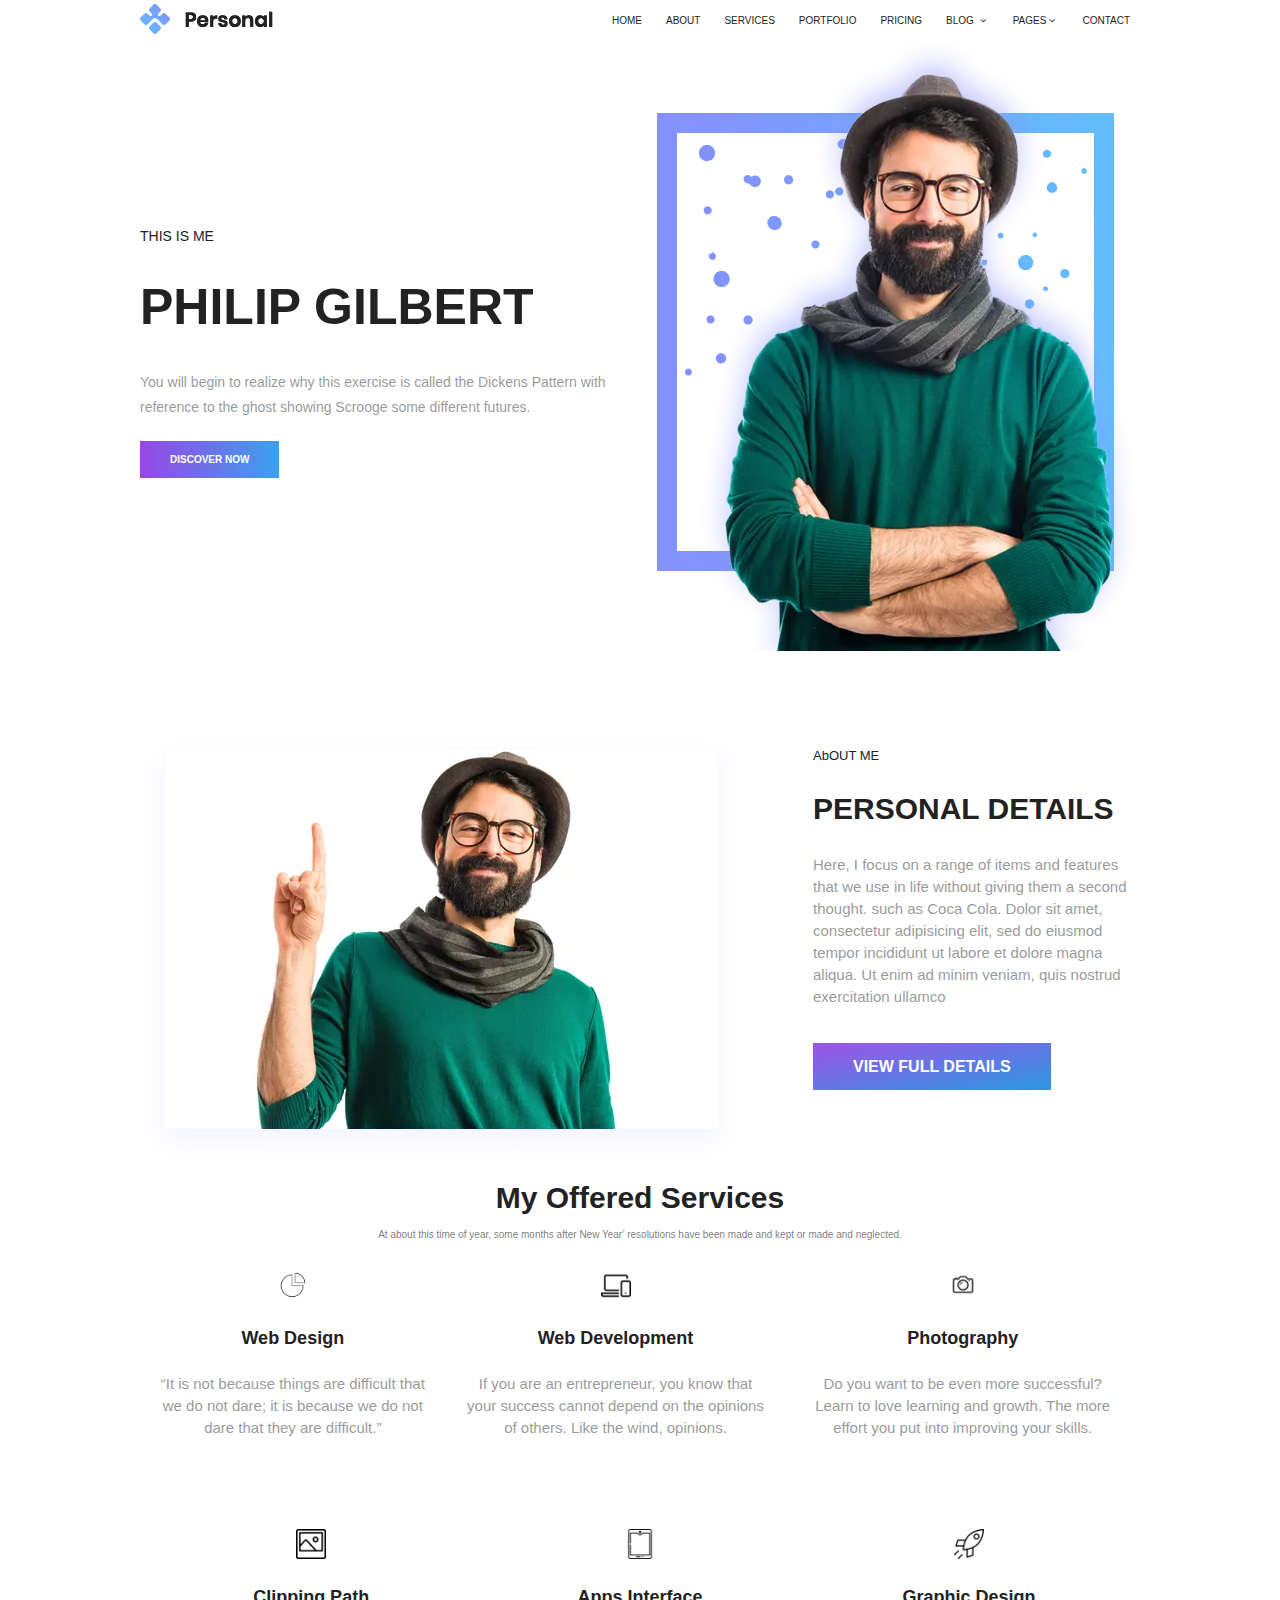
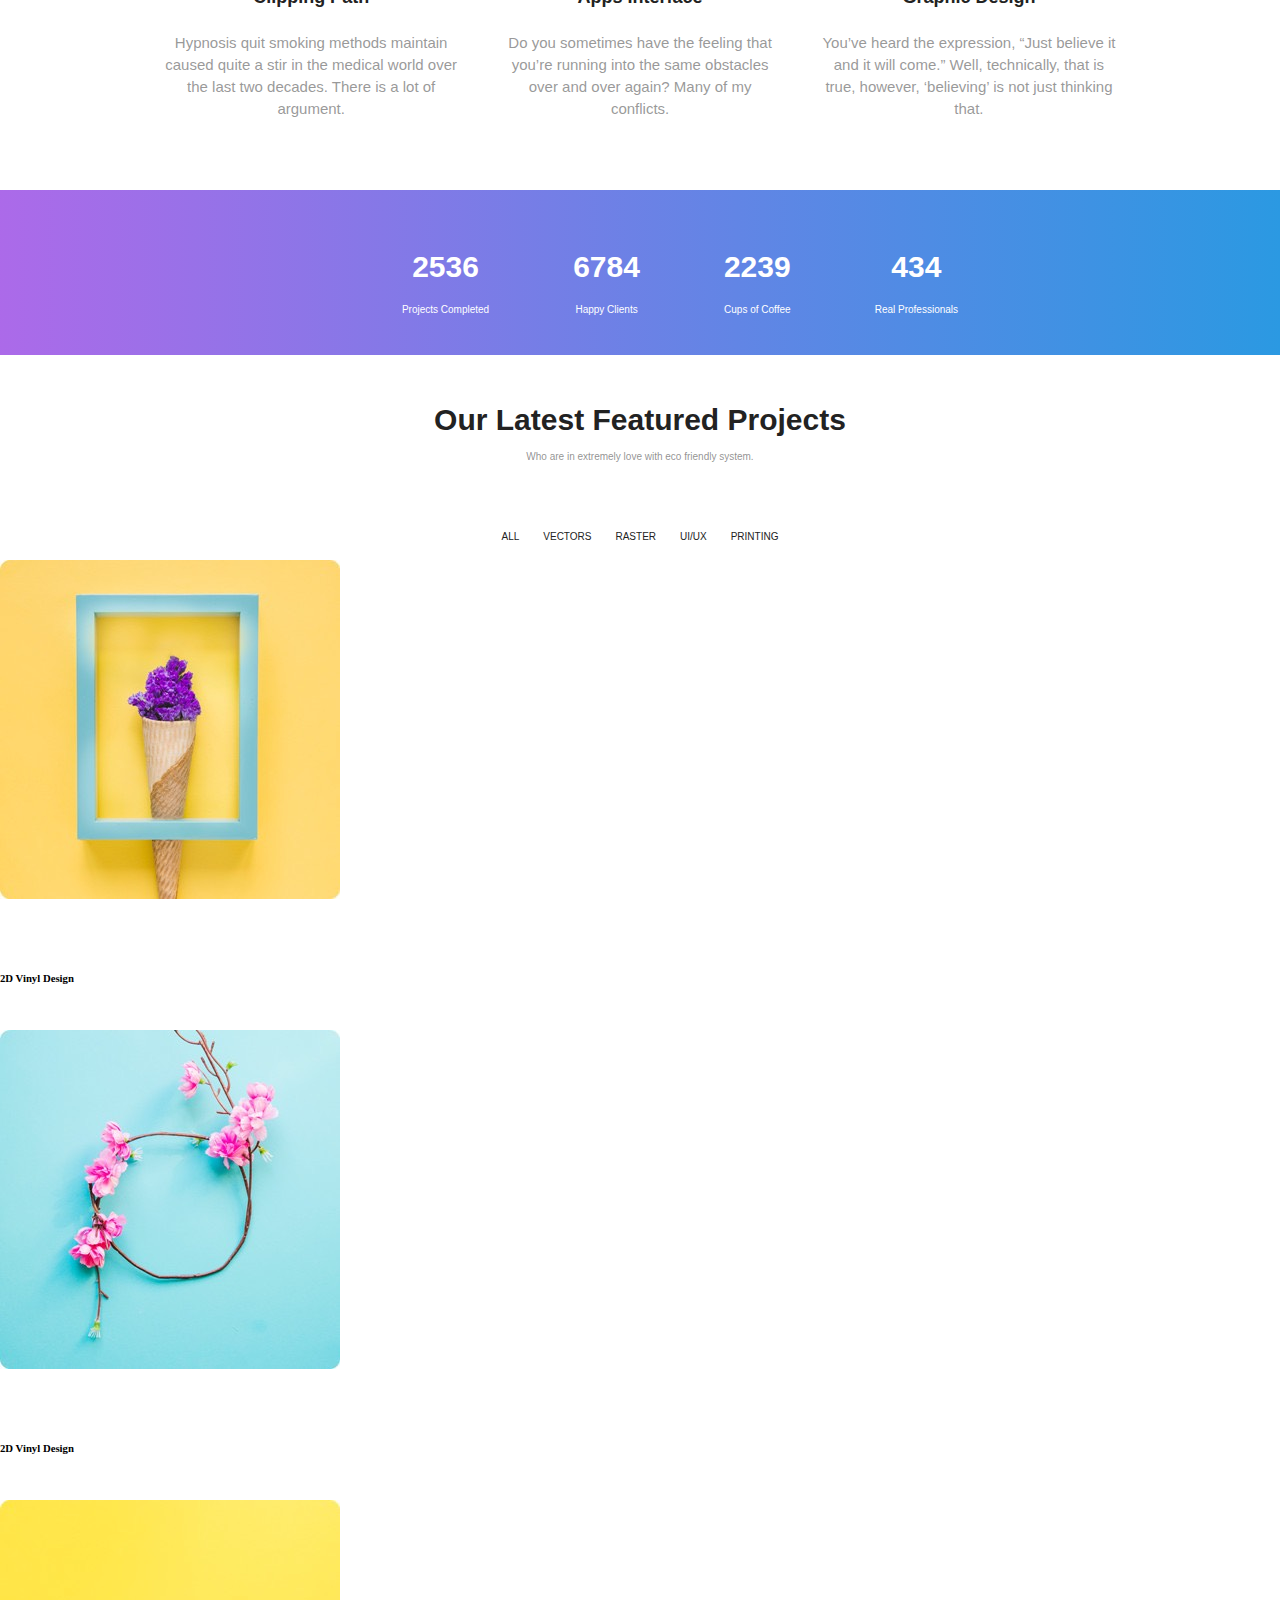
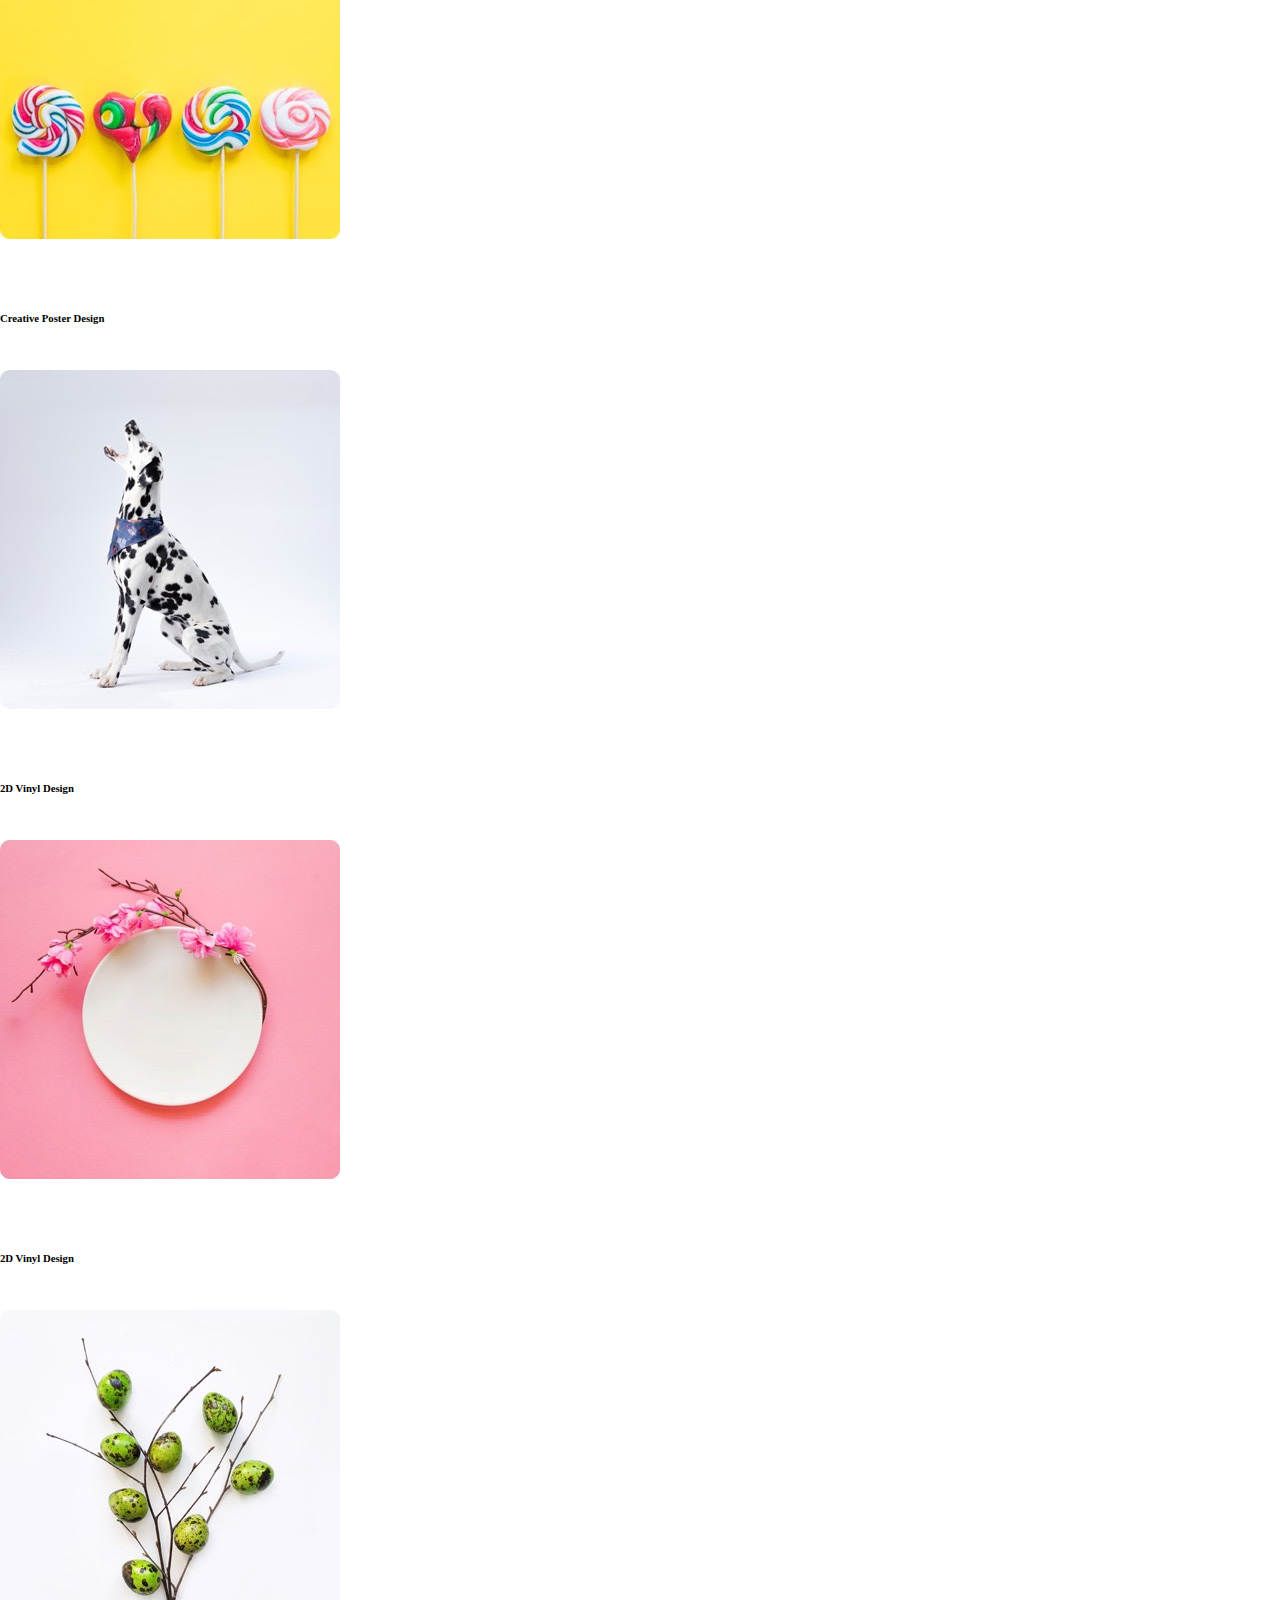
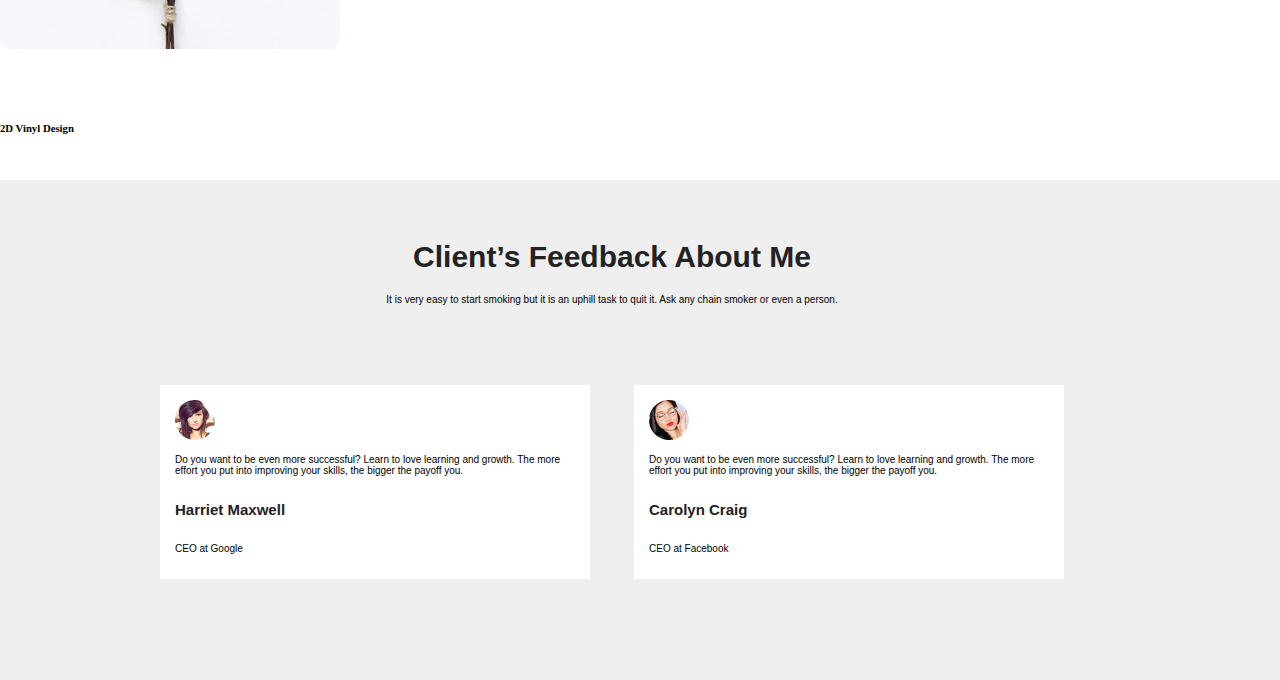
<file: index.html>
<!DOCTYPE html>
<html lang="en">
  <head>
    <meta charset="UTF-8" />
    <meta http-equiv="X-UA-Compatible" content="IE=edge" />
    <meta name="viewport" content="width=device-width, initial-scale=1.0" />
    <title>Personal Project</title>
    <link rel="stylesheet" href="style.css" />
    <link
      rel="stylesheet"
      href="https://cdnjs.cloudflare.com/ajax/libs/font-awesome/4.7.0/css/font-awesome.min.css"
    />
  </head>

  <body>
    <!-- Header section -->
    <header>
      <div class="container">
        <img src="images/logo.png.webp" alt="Personal" />
        <!-- navigation bar -->
        <nav>
          <ul>
            <li><a href="#">HOME</a></li>
            <li><a href="#about">ABOUT</a></li>
            <li><a href="#services">SERVICES</a></li>
            <li><a href="#">PORTFOLIO</a></li>
            <li><a href="#">PRICING</a></li>
            <li>
              <a href="#"
                >BLOG <i class="fa fa-angle-down" aria-hidden="true"></i
              ></a>
              <ul>
                <li><a href="#">Blog Home</a></li>
                <li><a href="#">Blog Single</a></li>
              </ul>
            </li>
            <li>
              <a href="#"
                >PAGES<i class="fa fa-angle-down" aria-hidden="true"></i
              ></a>
              <ul>
                <li><a href="#">Elements</a></li>
                <li>
                  <a href="#">Level 2</a>
                  <ul>
                    <li><a href="#">Item One</a></li>
                    <li><a href="#">Item Two</a></li>
                  </ul>
                </li>
              </ul>
            </li>
            <li><a href="#">CONTACT</a></li>
          </ul>
        </nav>
      </div>
    </header>

    <!-- Main section -->

    <!-- main section 1 -->
    <main>
      <section id="this-is-me" class="describe">
        <div class="container">
          <div class="thisisme-describe">
            <span>THIS IS ME</span>
            <h1>PHILIP GILBERT</h1>
            <p>
              You will begin to realize why this exercise is called the Dickens
              Pattern with
              <br />
              reference to the ghost showing Scrooge some different futures.
            </p>
            <a href="#">DISCOVER NOW</a>
          </div>
          <div class="hero">
            <img src="images/hero-img.png" alt="hero" />
          </div>
        </div>
      </section>

      <!-- main section 2 -->
      <section id="about" class="about-me">
        <div class="container">
          <div class="about-img">
            <img src="images/about-img.png" alt="" />
          </div>
          <div class="personal-details">
            <span>AbOUT ME</span>
            <h2>PERSONAL DETAILS</h2>
            <p>
              Here, I focus on a range of items and features that we use in life
              without giving them a second thought. such as Coca Cola. Dolor sit
              amet, consectetur adipisicing elit, sed do eiusmod tempor
              incididunt ut labore et dolore magna aliqua. Ut enim ad minim
              veniam, quis nostrud exercitation ullamco
            </p>
            <a href="#">VIEW FULL DETAILS</a>
          </div>
        </div>
      </section>
      <!-- main section 3 -->

      <div class="offered-services">
        <h3>My Offered Services</h3>
        <p>
          At about this time of year, some months after New Year’ resolutions
          have been made and kept or made and neglected.
        </p>
      </div>
      <section id="services" class="mainlevel-3">
        <div class="container">
          <div class="single-services">
            <div class="div-top">
              <div class="web-design">
                <a href="#"><img src="images/pie-chart.png" alt="" /></a>
                <a href="#"><h4>Web Design</h4></a>
                <p>
                  “It is not because things are difficult that we do not dare;
                  it is because we do not dare that they are difficult.”
                </p>
              </div>
              <div class="web-development">
                <a href="#"><img src="images/laptop-phone.png" alt="" /></a>
                <a href="#"><h4>Web Development</h4></a>
                <p>
                  If you are an entrepreneur, you know that your success cannot
                  depend on the opinions of others. Like the wind, opinions.
                </p>
              </div>
              <div class="photography">
                <a href="#"><img src="images/camera.png" alt="" /></a>
                <a href="#"><h4>Photography</h4></a>
                <p>
                  Do you want to be even more successful? Learn to love learning
                  and growth. The more effort you put into improving your
                  skills.
                </p>
              </div>
            </div>
            <div class="div-bottom">
              <div class="clipping-path">
                <a href="#"><img src="images/picture.png" alt="" /></a>
                <a href="#"><h4>Clipping Path</h4></a>
                <p>
                  Hypnosis quit smoking methods maintain caused quite a stir in
                  the medical world over the last two decades. There is a lot of
                  argument.
                </p>
              </div>
              <div class="apps-interface">
                <a href="#"><img src="images/tablet.png" alt="" /></a>
                <a href="#"><h4>Apps Interface</h4></a>
                <p>
                  Do you sometimes have the feeling that you’re running into the
                  same obstacles over and over again? Many of my conflicts.
                </p>
              </div>
              <div class="graphic-design">
                <a href="#"><img src="images/rocket.png" alt="" /></a>
                <a href="#"><h4>Graphic Design</h4></a>
                <p>
                  You’ve heard the expression, “Just believe it and it will
                  come.” Well, technically, that is true, however, ‘believing’
                  is not just thinking that.
                </p>
              </div>
            </div>
          </div>
        </div>
      </section>

      <!-- main section 4 -->
      <section id="statics" class="static-items">
        <!-- <div class="container"> -->
        <div class="statics-item">
          <div>
            <h1>2536</h1>
            <p>Projects Completed</p>
          </div>

          <div>
            <h1>6784</h1>
            <p>Happy Clients</p>
          </div>

          <div>
            <h1>2239</h1>
            <p>Cups of Coffee</p>
          </div>
          <div>
            <h1>434</h1>
            <p>Real Professionals</p>
          </div>
        </div>
        <!-- </div> -->
      </section>

      <section id="projects" class="featured-projects">
        <div class="project-title">
          <h1>Our Latest Featured Projects</h1>
          <p>Who are in extremely love with eco friendly system.</p>
        </div>
        <div class="project-items">
          <ul>
            <li><a href="#">ALL</a></li>
            <li><a href="#">VECTORS</a></li>
            <li><a href="#">RASTER</a></li>
            <li><a href="#">UI/UX</a></li>
            <li><a href="#">PRINTING</a></li>
          </ul>
        </div>
        <div class="projects-pics">
          <div>
            <img src="images/p1.jpg" alt="" />
            <div class="overlay">
              <div class="content">
                <img src="images/preview.png" alt="">
              </div>
            <h6>2D Vinyl Design</h6>
            <p>vector</p>
          </div>
          <div>
            <img src="images/p2.jpg" alt="" />
            <div class="overlay">
              <div class="content">
                <img src="images/preview.png" alt="">
              </div>
            <h6>2D Vinyl Design</h6>
            <p>vector</p>
          </div>

          <div>
            <img src="images/p3.jpg" alt="" />
            <div class="overlay">
              <div class="content">
                <img src="images/preview.png" alt="">
              </div>
            <h6>Creative Poster Design</h6>
            <p>Agency</p>
          </div>

          <div>
            <img src="images/p4.jpg" alt="" />
            <div class="overlay">
              <div class="content">
                <img src="images/preview.png" alt="">
              </div>
            <h6>2D Vinyl Design</h6>
            <p>vector</p>
          </div>
          <div>
            <img src="images/p5.jpg" alt="" />
            <div class="overlay">
              <div class="content">
                <img src="images/preview.png" alt="">
              </div>
            <h6>2D Vinyl Design</h6>
            <p>vector</p>
          </div>
          <div>
            <img src="images/p6.jpg" alt="" />
            <div class="overlay">
              <div class="content">
                <img src="images/preview.png" alt="">
              </div>
            </div>
            <h6>2D Vinyl Design</h6>
            <p>vector</p>
          </div>
        </div>
      </section>

      <section id="Clients-feedback">
        <div class="container">
          <div class="feedback-about-me">
            <div class="feedback-title">
              <h1>Client’s Feedback About Me</h1>
              <p>
                It is very easy to start smoking but it is an uphill task to
                quit it. Ask any chain smoker or even a person.
              </p>
            </div>

            <div class="user-feedback">
              <img src="images/user1.png" alt="" />
              <p>
                Do you want to be even more successful? Learn to love learning
                and growth. The more effort you put into improving your skills,
                the bigger the payoff you.
              </p>
              <h6><a href="#">Harriet Maxwell</a></h6>
              <p>CEO at Google</p>
            </div>
            <div class="user-feedback">
              <img src="images/user2.png" alt="" />
              <p>
                Do you want to be even more successful? Learn to love learning
                and growth. The more effort you put into improving your skills,
                the bigger the payoff you.
              </p>
              <h6> <a href="#">Carolyn Craig</a></h6>
              <p>CEO at Facebook</p>
            </div>
          </div>

          <div></div>
        </div>
      </section>
    </main>
  </body>
</html>
</file>
<file: style.css>
/* General Styles */
body {
  margin: 0;
}

a,
span,
h1,
h2,
h3,
h4,
h5,
p {
  font-family: "Poppins", sans-serif;
  font-size: 10px;
  font-weight: 500;
  color: #222;
}

a {
  text-decoration: none;
}

.container {
  width: 1000px;
  margin: 0 auto;
}

/* Header styles */
header {
  background-color: white;
}

header .container {
  display: flex;
  align-items: center;
  justify-content: space-between;
}

nav {
  display: inline-block;
}

nav ul {
  list-style: none;
  margin: 0;
  padding: 0;
}

nav li {
  display: inline-block;
  padding: 10px;
  position: relative;
  width: max-content;
}

 header nav > ul > li {
  color: blueviolet;
}
/* Menu Level 2 */
header nav > ul > li > ul {
  display: block;
  background-color: rgb(255, 255, 255);
  position: absolute;
  top: 100%;
  right: 0;

  opacity: 0;
  visibility: hidden;

  transition-property: all;
  transition-duration: 0.3s;
  transition-delay: 0.5s;

}

nav li:hover > a {
  color: blueviolet;
}

header nav > ul > li > ul > li > a {
  padding-right: 50px;
}



header nav > ul > li:hover > ul {
  opacity: 1;
  visibility: visible;
  
}

header nav > ul > li > ul > li > ul {
  display: none;
  background-color: rgb(255, 253, 253);
  position: absolute;
  top: 0%;
  right: 100%;
}

header nav > ul > li > ul > li:hover > ul {
  display: block;
}

header nav > ul > li > ul > li > ul > li > a {
  padding-right: 30px;
}

header nav > ul > li{
  color: rgb(147, 76, 213);
}
.fa-angle-down{
  margin: 3px;
}
/* Main */

main .container {
  display: flex;
  align-items: center;
  justify-content: space-between;
}

.thisisme-describe span {
  font-size: 14px;
  color: #222222;
}

.thisisme-describe h1 {
  font-size: 50px;
  font-weight: 700;
}

.thisisme-describe p {
  font-size: 14px;
  color: #777777bf;
  line-height: 25px;
  padding-bottom: 15px;
}

.thisisme-describe a {
  border: none;
  font-weight: bold;
  margin-top: 16px;
  padding: 13px 30px;
  background-image: linear-gradient(
    to right,
    rgba(137, 43, 226, 0.87),
    rgb(59, 161, 239)
  );
  color: white;
}

.thisisme-describe a:hover {
  box-shadow: 0px 15px 16px rgba(95, 48, 146, 0.179);
}

/* Main level 2 */
#about {
  background-color: rgb(255, 255, 255);
}

.about-img img {
  margin-left: 0;
  margin-top: 80px;
  margin-right: 70px;
}

.personal-details span {
  font-size: 13px;
  color: #222222;
}
.personal-details h2 {
  font-size: 30px;
  font-weight: 600;
  line-height: 40px;
}
.personal-details p {
  font-size: 15px;
  color: #777777bf;
  line-height: 22px;
  margin-bottom: 50px;
  white-space: break-space;
}
.personal-details a {
  font-weight: 700;
  background: linear-gradient(
    to right bottom,
    rgba(145, 58, 226, 0.87),
    rgb(43, 153, 226)
  );
  padding: 15px 40px;
  color: white;
  font-size: 16px;
}
.personal-details a:hover {
  box-shadow: 0px 15px 16px rgba(95, 48, 146, 0.179);
}

/* main level 3 */
#services {
  display: flex;
  align-items: center;
  justify-content: space-between;
}

/* mainup-3 */
.offered-services {
  text-align: center;
}
.offered-services h3 {
  font-size: 30px;
  font-weight: 600;
  line-height: 2px;
}

.offered-services p {
  text-align: center;
  color: rgba(34, 34, 34, 0.611);
}

/* mainbottom-3 */
.single-services {
  display: flex;
  align-items: center;
  justify-content: center;
  flex-direction: column;
}

.div-top, 
.div-bottom{
  display: flex;
  flex-direction: row;
  align-items: center;
  justify-content: center;
  text-align: center; 
} 

.single-services div > div{
  margin: 20px;
}

#services {
  transition-property: all;
  transition-delay: 0.4s;
  transition-duration: .5s;
  transition-timing-function: ease-in-out;
}
#services{
  color: rgb(255, 0, 0);
}

.div-top  img{
  width: 30px;
}
.div-bottom img{
  width: 30px;
}

.single-services h4{
  font-size: large;
  font-weight: bold;
}
.single-services p{
  font-size: 15px;
  color: #777777bf;
  line-height: 22px;
  margin-bottom: 50px;
}


/* main section 4 */
#statics {
  background: linear-gradient(
    to right ,
    rgba(145, 58, 226, 0.757),
    rgb(43, 153, 226)
  );
  text-align: center;
}

.statics-item {
  margin-left: 80px;
}
.statics-item div{
  display: inline-block;
  margin: 40px;
}

.statics-item div h1 ,p{
  color: white;
} 
.statics-item h1 {
  font-size: 30px;
  font-weight: 600;
}
.statics-item p{
  margin: 0;
}


/* section 4 or 5 */

.project-title {
  text-align: center;
  margin: 5%;
}
.project-title h1{
  margin: 30px 0;
  font-size: 30px ;
  font-weight: 600; 
  line-height: 2px;
}
.project-title p{
  color: rgba(34, 34, 34, 0.51);
}

.project-items ul > li a:hover {
  color: blueviolet;
}

.project-items ul{
  text-align: center;
  margin-right: 20px;
  
}
.project-items ul li{
  list-style: none;
  display: inline-block;
  margin-right: 20px;
}

.projects-pics {
  
  display: flex;
  justify-content: space-between;
  align-items: center;
  flex-wrap: wrap;
  width: 1300px;
  margin: 0 auto;
}

.projects-pics, .feedback-about-me p{
  color: black;
}



/* Client’s Feedback About Me */
#Clients-feedback{
  background-color: rgba(215, 215, 215, 0.395);
  height: 500px;
}
.feedback-about-me > .feedback-title{
 text-align: center;
 margin: 60px;
}
.feedback-about-me > .feedback-title h1 {
  font-size: 30px;
  font-weight: 600;
} 

.user-feedback{
  background-color: rgb(255, 255, 255) ;
  width: 400px;
  display: inline-block;
  margin: 20px;
  padding: 15px;
}
.user-feedback h6 a{
  font-size: 15px;
  font-weight: 600;
}
.user-feedback a:hover{
  color:blueviolet;
}
.user-feedback img{
  width: 40px;
}
</file>
